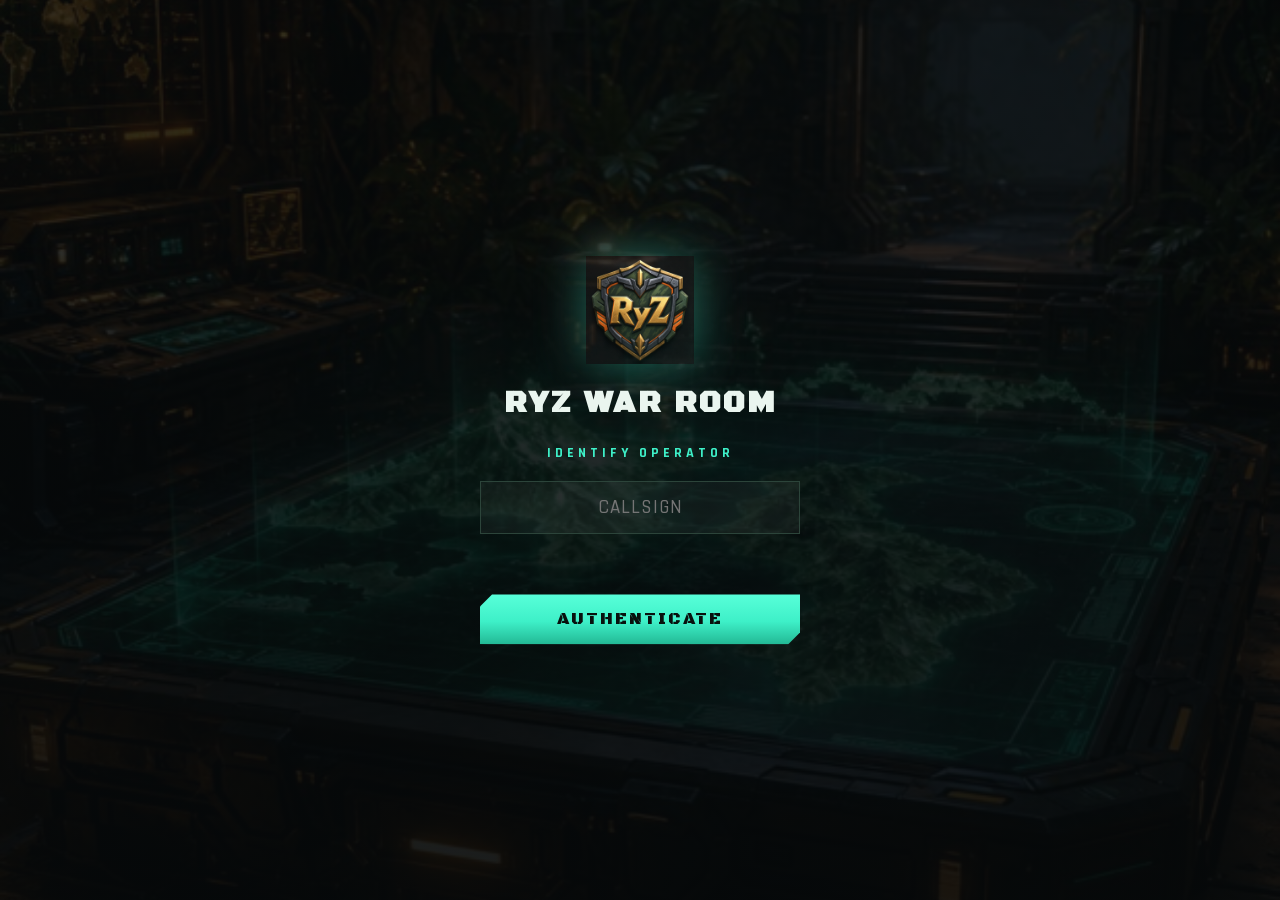
<file: site/index.html>
<!doctype html>
<html lang="en">
<head>
  <meta charset="UTF-8" />
  <meta name="viewport" content="width=device-width, initial-scale=1.0, viewport-fit=cover" />
  <meta name="theme-color" content="#06090a" />
  <title>RYZ WAR ROOM</title>
  <link rel="manifest" href="manifest.webmanifest" />
  <link rel="icon" href="art/emblem.png" />
  <link rel="apple-touch-icon" href="art/emblem.png" />
  <meta name="apple-mobile-web-app-capable" content="yes" />
  <meta name="apple-mobile-web-app-status-bar-style" content="black-translucent" />
  <link rel="stylesheet" href="app.css" />
</head>
<body>

  <!-- login gate -->
  <div id="gate" class="gate hidden">
    <img src="art/emblem.png" alt="RyZ emblem"
         onerror="this.outerHTML='<svg width=108 height=108 viewBox=&quot;0 0 24 24&quot; fill=none stroke=&quot;#3ef0c8&quot; stroke-width=1.5><path d=&quot;M12 2l9 5v6c0 5-3.6 9-9 10-5.4-1-9-5-9-10V7z&quot;/></svg>'" />
    <h1>RYZ WAR ROOM</h1>
    <p>Identify Operator</p>
    <form id="gate-form" style="display:contents">
      <input id="gate-name" type="text" placeholder="CALLSIGN" autocomplete="username" autofocus />
      <div id="gate-err" class="err"></div>
      <button type="submit" class="btn">Authenticate</button>
    </form>
  </div>

  <div id="app" class="hidden">

    <header class="hud">
      <img class="hud-emblem" src="art/emblem.png" alt="RyZ emblem" />
      <div class="hud-title">
        <h1>RYZ S129</h1>
        <div class="sub">War Room · S6 Lost Rainforest</div>
      </div>
      <div class="hud-chip" id="hud-user">—</div>
    </header>

    <!-- hero: holographic theatre -->
    <section class="hero" id="top">
      <div id="holo"></div>
      <div class="hero-readout">
        <div class="label">A-Squad Power</div>
        <div class="value">0.0<small>M</small></div>
        <div class="meta" id="hero-meta"></div>
      </div>
    </section>

    <!-- divisions -->
    <section class="module reveal" id="sec-div" style="animation-delay:0.1s">
      <div class="module-head">
        <svg viewBox="0 0 24 24" fill="none" stroke="var(--holo)" stroke-width="1.8"><path d="M12 3l8 4v5c0 4.5-3.2 8-8 9-4.8-1-8-4.5-8-9V7z"/></svg>
        <h2>Divisions</h2><span class="tag">TOP OPERATIVE</span>
      </div>
      <div class="module-body divisions" id="divisions"></div>
    </section>

    <!-- power trajectory -->
    <section class="module reveal" id="sec-chart" style="animation-delay:0.2s">
      <div class="module-head">
        <svg viewBox="0 0 24 24" fill="none" stroke="var(--holo)" stroke-width="1.8"><path d="M3 20h18M5 16l4-5 4 3 6-8" stroke-linecap="round" stroke-linejoin="round"/></svg>
        <h2>Power Trajectory</h2><span class="tag">WEEKLY RECON</span>
      </div>
      <div class="module-body chart-wrap" id="chart"></div>
    </section>

    <!-- roster -->
    <section class="module reveal" id="sec-roster" style="animation-delay:0.3s">
      <div class="module-head">
        <svg viewBox="0 0 24 24" fill="none" stroke="var(--holo)" stroke-width="1.8"><circle cx="9" cy="8" r="3.4"/><path d="M3 20c0-3.3 2.7-6 6-6s6 2.7 6 6M16 4.6a3.4 3.4 0 010 6.8M17.5 14.4c2.1.8 3.5 2.9 3.5 5.6"/></svg>
        <h2>Operatives</h2><span class="tag" id="roster-count"></span>
      </div>
      <div class="module-body" id="roster"></div>
    </section>

    <!-- my loadout -->
    <section class="module reveal" id="sec-squads" style="animation-delay:0.4s">
      <div class="module-head">
        <svg viewBox="0 0 24 24" fill="none" stroke="var(--holo)" stroke-width="1.8"><rect x="3" y="5" width="18" height="14" rx="2"/><path d="M8 5v14M16 5v14"/></svg>
        <h2>My Loadout</h2><span class="tag">SQUADS A–D</span>
      </div>
      <div class="module-body squad-grid" id="squads"></div>
    </section>

    <!-- supply draw -->
    <section class="module reveal" id="sec-draw" style="animation-delay:0.5s">
      <div class="module-head">
        <svg viewBox="0 0 24 24" fill="none" stroke="var(--amber)" stroke-width="1.8"><rect x="4" y="8" width="16" height="12" rx="1"/><path d="M4 12h16M12 8v12M8 8V5.5A1.5 1.5 0 019.5 4h5A1.5 1.5 0 0116 5.5V8"/></svg>
        <h2>Supply Draw</h2><span class="tag">RANDOM REQUISITION</span>
      </div>
      <div class="module-body">
        <div class="draw-result" id="draw-result">Spin to requisition a lucky operative.</div>
        <button class="btn amber" id="draw-btn">Deploy Supply Drop</button>
      </div>
    </section>

  </div>

  <!-- quick-jump status bar (anchors, not tabs) -->
  <nav class="statusbar">
    <a href="#top" class="hot">
      <svg viewBox="0 0 24 24" fill="none" stroke="currentColor" stroke-width="1.8"><circle cx="12" cy="12" r="9"/><path d="M12 12L18 5"/><circle cx="12" cy="12" r="1.4" fill="currentColor"/></svg>
      Theatre</a>
    <a href="#sec-chart">
      <svg viewBox="0 0 24 24" fill="none" stroke="currentColor" stroke-width="1.8"><path d="M3 20h18M5 16l4-5 4 3 6-8"/></svg>
      Recon</a>
    <a href="#sec-roster">
      <svg viewBox="0 0 24 24" fill="none" stroke="currentColor" stroke-width="1.8"><circle cx="9" cy="8" r="3.4"/><path d="M3 20c0-3.3 2.7-6 6-6s6 2.7 6 6"/></svg>
      Roster</a>
    <a href="#sec-draw">
      <svg viewBox="0 0 24 24" fill="none" stroke="currentColor" stroke-width="1.8"><rect x="4" y="8" width="16" height="12" rx="1"/><path d="M4 12h16M12 8v12"/></svg>
      Supply</a>
  </nav>

  <script type="module" src="app.js"></script>
</body>
</html>
</file>
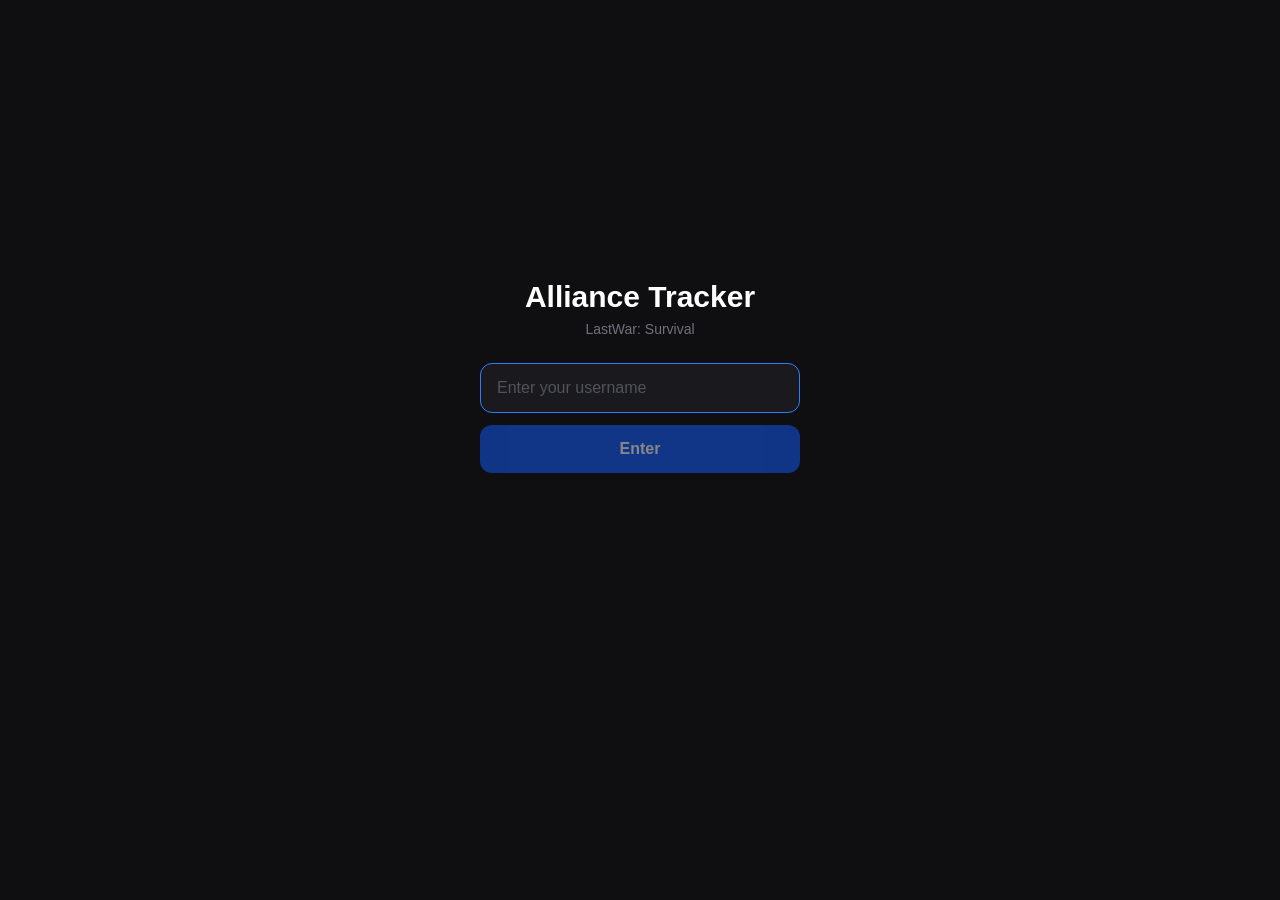
<file: site/legacy.html>
<!doctype html>
<html lang="en">
  <head>
    <meta charset="UTF-8" />
    <meta name="viewport" content="width=device-width, initial-scale=1.0" />
    <title>Alliance Tracker</title>
    <script type="module" crossorigin src="assets/index-DspSYCY0.js"></script>
    <link rel="stylesheet" crossorigin href="assets/index-CzIYZOM2.css" />
  </head>
  <body>
    <div id="root"></div>
  </body>
</html>
</file>
<file: site/app.css>
/* ============ RYZ WAR ROOM — command console theme ============ */
@font-face {
  font-family: 'Black Ops One';
  src: url('fonts/blackops.woff2') format('woff2');
  font-display: swap;
}
@font-face { font-family: 'Rajdhani'; font-weight: 500; src: url('fonts/rajdhani-500.woff2') format('woff2'); font-display: swap; }
@font-face { font-family: 'Rajdhani'; font-weight: 600; src: url('fonts/rajdhani-600.woff2') format('woff2'); font-display: swap; }
@font-face { font-family: 'Rajdhani'; font-weight: 700; src: url('fonts/rajdhani-700.woff2') format('woff2'); font-display: swap; }

:root {
  --bg0: #06090a;
  --bg1: #0b1210;
  --panel: #101a17;
  --panel2: #0e1619;
  --line: #1d2c26;
  --line-hot: #2c443a;
  --holo: #3ef0c8;
  --holo-dim: #1e8f79;
  --amber: #ffb03a;
  --alert: #ff6a2b;
  --gold: #e8c15a;
  --jungle: #5ecf63;
  --ink: #eaf5ef;
  --muted: #90aa9f;
  --tank: #6fd873;
  --missile: #ff8452;
  --aircraft: #5ab5ff;
  --display: 'Black Ops One', system-ui;
  --body: 'Rajdhani', system-ui;
}

* { box-sizing: border-box; margin: 0; padding: 0; -webkit-tap-highlight-color: transparent; }
html { scroll-behavior: smooth; }
body {
  background: var(--bg0);
  color: var(--ink);
  font-family: var(--body);
  font-size: clamp(18px, 1rem + 0.4vw, 22px);
  font-weight: 500;
  line-height: 1.45;
  min-height: 100dvh;
  overflow-x: hidden;
}

/* atmospheric backdrop */
body::before {
  content: '';
  position: fixed; inset: 0; z-index: -2;
  background:
    radial-gradient(120% 60% at 50% -10%, rgba(62, 240, 200, 0.08), transparent 60%),
    radial-gradient(100% 50% at 100% 100%, rgba(255, 106, 43, 0.05), transparent 55%),
    linear-gradient(180deg, #08100d 0%, var(--bg0) 45%, #070b0d 100%);
}
/* scanlines + grain */
body::after {
  content: '';
  position: fixed; inset: 0; z-index: 100;
  pointer-events: none;
  background: repeating-linear-gradient(0deg, rgba(0,0,0,0.14) 0 1px, transparent 1px 3px);
  mix-blend-mode: overlay;
  opacity: 0.5;
}

#app { max-width: 520px; margin: 0 auto; padding-bottom: 96px; }

/* ============ HUD topbar ============ */
.hud {
  position: sticky; top: 0; z-index: 50;
  display: flex; align-items: center; gap: 12px;
  padding: 10px 14px;
  background: linear-gradient(180deg, rgba(6,9,10,0.96), rgba(6,9,10,0.82) 70%, transparent);
  backdrop-filter: blur(8px);
}
.hud-emblem { width: 46px; height: 46px; flex: none; mix-blend-mode: screen; filter: drop-shadow(0 0 8px rgba(62,240,200,0.35)); }
.gate img { mix-blend-mode: screen; }
.hud-title { flex: 1; min-width: 0; }
.hud-title h1 {
  font-family: var(--display);
  font-size: 22px; letter-spacing: 2px;
  color: var(--ink);
  text-shadow: 0 0 18px rgba(62,240,200,0.4);
  white-space: nowrap;
}
.hud-title .sub { font-size: 13px; letter-spacing: 3px; color: var(--holo); text-transform: uppercase; }
.hud-chip {
  font-size: 14px; font-weight: 700; letter-spacing: 1px;
  color: var(--gold);
  border: 1px solid rgba(232,193,90,0.45);
  background: rgba(232,193,90,0.08);
  padding: 4px 10px;
  clip-path: polygon(8px 0, 100% 0, 100% calc(100% - 8px), calc(100% - 8px) 100%, 0 100%, 0 8px);
}

/* ============ hero / holo globe ============ */
.hero {
  position: relative;
  height: 52dvh; min-height: 380px;
  display: flex; align-items: flex-end; justify-content: center;
  background: url('art/hero-bg.jpg') center 30% / cover no-repeat;
}
.hero::before {
  content: '';
  position: absolute; inset: 0;
  background:
    linear-gradient(180deg, rgba(6,9,10,0.88), rgba(6,9,10,0.35) 35%, rgba(6,9,10,0.55) 75%, var(--bg0));
  pointer-events: none;
}
#holo { position: absolute; inset: 0; width: 100%; height: 100%; overflow: hidden; }
#holo canvas { width: 100% !important; height: 100% !important; display: block; }
.hero::after {
  content: '';
  position: absolute; inset: auto 0 0 0; height: 45%;
  background: linear-gradient(180deg, transparent, var(--bg0) 92%);
  pointer-events: none;
}
.hero-readout { position: relative; z-index: 2; text-align: center; padding-bottom: 4px; }
.hero-readout .label {
  font-size: 14px; letter-spacing: 5px; text-transform: uppercase;
  color: var(--holo);
}
.hero-readout .value {
  font-family: var(--display);
  font-size: clamp(56px, 17vw, 84px);
  line-height: 1;
  color: #fff;
  text-shadow: 0 0 30px rgba(62,240,200,0.55), 0 0 90px rgba(62,240,200,0.25);
}
.hero-readout .value small { font-size: 0.45em; color: var(--holo); }
.hero-readout .meta { font-size: 16px; color: var(--muted); letter-spacing: 1px; margin-top: 6px; }
.hero-readout .meta b { color: var(--ink); }

/* ============ command modules ============ */
.module {
  margin: 22px 14px 0;
  border: 1px solid var(--line);
  background: linear-gradient(180deg, var(--panel), var(--panel2));
  clip-path: polygon(16px 0, 100% 0, 100% calc(100% - 16px), calc(100% - 16px) 100%, 0 100%, 0 16px);
  position: relative;
}
.module::before {
  /* corner tick */
  content: '';
  position: absolute; top: 0; left: 0;
  width: 16px; height: 16px;
  background: linear-gradient(135deg, var(--holo) 0 2px, transparent 2px);
  opacity: 0.9;
}
.module-head {
  display: flex; align-items: center; gap: 10px;
  padding: 14px 16px 10px;
}
.module-head h2 {
  font-family: var(--display);
  font-size: 17px; letter-spacing: 2.5px;
  color: var(--ink);
  text-transform: uppercase;
}
.module-head .tag { margin-left: auto; font-size: 13px; letter-spacing: 2px; color: var(--muted); }
.module-head svg { width: 20px; height: 20px; flex: none; }
.module-body { padding: 4px 16px 18px; }

/* reveal on load */
.reveal { opacity: 0; transform: translateY(18px); animation: rise 0.6s cubic-bezier(0.2, 0.7, 0.2, 1) forwards; }
@keyframes rise { to { opacity: 1; transform: none; } }

/* ============ divisions ============ */
.divisions { display: grid; grid-template-columns: repeat(3, 1fr); gap: 10px; }
.division {
  border: 1px solid var(--line);
  background: rgba(255,255,255,0.02);
  padding: 12px 8px 10px;
  text-align: center;
  clip-path: polygon(10px 0, 100% 0, 100% calc(100% - 10px), calc(100% - 10px) 100%, 0 100%, 0 10px);
  transition: transform 0.15s ease, border-color 0.15s ease;
}
.division:active { transform: scale(0.96); }
.division svg { width: 34px; height: 34px; margin-bottom: 4px; }
.division .dname { font-size: 13px; letter-spacing: 2.5px; text-transform: uppercase; font-weight: 700; }
.division.t-tank .dname { color: var(--tank); }
.division.t-missile .dname { color: var(--missile); }
.division.t-aircraft .dname { color: var(--aircraft); }
.division .dtop { font-size: 16px; font-weight: 700; color: var(--ink); margin-top: 2px; }
.division .dpow { font-size: 14px; color: var(--muted); }
.division .dcount {
  display: inline-block; margin-top: 6px;
  font-size: 12px; font-weight: 700; letter-spacing: 1px;
  padding: 1px 8px;
  border: 1px solid var(--line-hot); color: var(--muted);
}

/* ============ chart ============ */
.chart-wrap { position: relative; }
.chart-wrap svg { width: 100%; height: auto; display: block; }
.chart-legend { display: flex; gap: 14px; font-size: 14px; color: var(--muted); padding-top: 8px; flex-wrap: wrap; }
.chart-legend i { display: inline-block; width: 10px; height: 10px; margin-right: 5px; }

/* ============ roster ============ */
.op {
  display: grid;
  grid-template-columns: 44px 1fr auto;
  gap: 12px; align-items: center;
  padding: 12px 0;
  border-top: 1px solid var(--line);
  position: relative;
}
.op:first-child { border-top: none; }
.op-rank {
  width: 44px; height: 44px;
  display: grid; place-items: center;
}
.op-rank svg { width: 40px; height: 40px; }
.op-name { font-size: 19px; font-weight: 700; color: var(--ink); letter-spacing: 0.5px; }
.op-name .role {
  font-size: 12px; font-weight: 700; letter-spacing: 1px;
  color: var(--gold); border: 1px solid rgba(232,193,90,0.4);
  padding: 0 5px; margin-left: 6px; vertical-align: 2px;
}
.op-sub { font-size: 14px; color: var(--muted); display: flex; gap: 8px; align-items: center; }
.op-sub .cls { font-weight: 700; letter-spacing: 1px; }
.op-sub .cls.t-tank { color: var(--tank); } .op-sub .cls.t-missile { color: var(--missile); } .op-sub .cls.t-aircraft { color: var(--aircraft); }
.op-pow { text-align: right; }
.op-pow .p { font-family: var(--display); font-size: 20px; color: var(--ink); }
.op-pow .a { font-size: 13px; color: var(--holo); letter-spacing: 1px; }
.op.on-leave .op-name, .op.on-leave .op-pow .p { color: var(--muted); }
.leave-stamp {
  position: absolute; right: 84px; top: 50%;
  transform: translateY(-50%) rotate(-8deg);
  font-family: var(--display); font-size: 12px; letter-spacing: 2px;
  color: var(--alert); border: 2px solid var(--alert);
  padding: 1px 7px; opacity: 0.85;
  background: rgba(6,9,10,0.6);
}
.powbar { grid-column: 1 / -1; height: 4px; background: rgba(255,255,255,0.05); overflow: hidden; }
.powbar i {
  display: block; height: 100%;
  background: linear-gradient(90deg, var(--holo-dim), var(--holo));
  box-shadow: 0 0 8px rgba(62,240,200,0.6);
  transform-origin: left;
  animation: grow 1s cubic-bezier(0.2, 0.7, 0.2, 1) forwards;
  transform: scaleX(0);
}
@keyframes grow { to { transform: scaleX(1); } }

/* ============ ops modules (wheel / loadout) ============ */
.squad-grid { display: grid; grid-template-columns: repeat(4, 1fr); gap: 10px; }
.squad {
  text-align: center; padding: 12px 4px;
  border: 1px solid var(--line);
  background: rgba(255,255,255,0.02);
}
.squad .sl { font-family: var(--display); font-size: 22px; color: var(--holo); }
.squad .st { font-size: 12px; letter-spacing: 1px; color: var(--muted); text-transform: uppercase; }
.squad .sp { font-size: 17px; font-weight: 700; }
.squad.inactive { opacity: 0.4; }

.btn {
  display: block; width: 100%;
  font-family: var(--display); font-size: 17px; letter-spacing: 2px;
  color: #08110e;
  background: linear-gradient(180deg, #58ffd9, var(--holo) 55%, #23b995);
  border: none; padding: 14px;
  clip-path: polygon(12px 0, 100% 0, 100% calc(100% - 12px), calc(100% - 12px) 100%, 0 100%, 0 12px);
  cursor: pointer;
  text-transform: uppercase;
  box-shadow: 0 0 24px rgba(62,240,200,0.35);
  transition: transform 0.1s ease, filter 0.15s ease;
}
.btn:active { transform: scale(0.97); filter: brightness(1.15); }
.btn.amber { background: linear-gradient(180deg, #ffd27a, var(--amber) 55%, #d9822b); box-shadow: 0 0 24px rgba(255,176,58,0.3); }

.draw-result {
  text-align: center; padding: 14px 0 4px;
  font-size: 18px; color: var(--muted); min-height: 52px;
}
.draw-result b {
  display: block;
  font-family: var(--display); font-size: 30px;
  color: var(--gold);
  text-shadow: 0 0 24px rgba(232,193,90,0.5);
}
.spin .draw-result b { animation: flicker 0.08s steps(2) 10; }
@keyframes flicker { 50% { opacity: 0.2; } }

/* ============ login gate ============ */
.gate {
  position: fixed; inset: 0; z-index: 200;
  display: flex; flex-direction: column; align-items: center; justify-content: center;
  gap: 18px; padding: 24px;
  background:
    linear-gradient(180deg, rgba(6,9,10,0.82), rgba(6,9,10,0.92)),
    url('art/hero-bg.jpg') center / cover no-repeat, var(--bg0);
}
.gate img { width: 108px; height: 108px; filter: drop-shadow(0 0 24px rgba(62,240,200,0.4)); }
.gate h1 { font-family: var(--display); font-size: 30px; letter-spacing: 3px; text-align: center; }
.gate p { color: var(--holo); letter-spacing: 4px; font-size: 14px; text-transform: uppercase; }
.gate input {
  width: min(320px, 100%);
  background: rgba(255,255,255,0.04);
  border: 1px solid var(--line-hot);
  color: var(--ink);
  font-family: var(--body); font-size: 19px; font-weight: 600;
  padding: 13px 16px; text-align: center; letter-spacing: 1px;
  outline: none;
}
.gate input:focus { border-color: var(--holo); box-shadow: 0 0 0 1px var(--holo), 0 0 20px rgba(62,240,200,0.25); }
.gate .btn { width: min(320px, 100%); }
.gate .err { color: var(--alert); font-weight: 700; min-height: 24px; }
.hidden { display: none !important; }

/* ============ bottom status bar ============ */
.statusbar {
  position: fixed; bottom: 0; left: 50%; transform: translateX(-50%);
  width: 100%; max-width: 520px; z-index: 60;
  display: flex; justify-content: space-around; align-items: center;
  padding: 10px 8px calc(10px + env(safe-area-inset-bottom));
  background: rgba(8,12,11,0.92);
  backdrop-filter: blur(10px);
  border-top: 1px solid var(--line-hot);
}
.statusbar a {
  color: var(--muted); text-decoration: none;
  font-size: 13px; font-weight: 700; letter-spacing: 1.5px; text-transform: uppercase;
  display: flex; flex-direction: column; align-items: center; gap: 3px;
}
.statusbar a svg { width: 22px; height: 22px; }
.statusbar a.hot { color: var(--holo); text-shadow: 0 0 12px rgba(62,240,200,0.6); }

@media (min-width: 640px) {
  .hud-title h1 { font-size: 26px; }
}
@media (prefers-reduced-motion: reduce) {
  .reveal, .powbar i { animation: none; opacity: 1; transform: none; }
}
</file>
<file: site/assets/index-CzIYZOM2.css>
/*! tailwindcss v4.3.2 | MIT License | https://tailwindcss.com */@layer properties{@supports (((-webkit-hyphens:none)) and (not (margin-trim:inline))) or ((-moz-orient:inline) and (not (color:rgb(from red r g b)))){*,:before,:after,::backdrop{--tw-translate-x:0;--tw-translate-y:0;--tw-translate-z:0;--tw-divide-y-reverse:0;--tw-border-style:solid;--tw-gradient-position:initial;--tw-gradient-from:#0000;--tw-gradient-via:#0000;--tw-gradient-to:#0000;--tw-gradient-stops:initial;--tw-gradient-via-stops:initial;--tw-gradient-from-position:0%;--tw-gradient-via-position:50%;--tw-gradient-to-position:100%;--tw-font-weight:initial;--tw-tracking:initial;--tw-shadow:0 0 #0000;--tw-shadow-color:initial;--tw-shadow-alpha:100%;--tw-inset-shadow:0 0 #0000;--tw-inset-shadow-color:initial;--tw-inset-shadow-alpha:100%;--tw-ring-color:initial;--tw-ring-shadow:0 0 #0000;--tw-inset-ring-color:initial;--tw-inset-ring-shadow:0 0 #0000;--tw-ring-inset:initial;--tw-ring-offset-width:0px;--tw-ring-offset-color:#fff;--tw-ring-offset-shadow:0 0 #0000;--tw-blur:initial;--tw-brightness:initial;--tw-contrast:initial;--tw-grayscale:initial;--tw-hue-rotate:initial;--tw-invert:initial;--tw-opacity:initial;--tw-saturate:initial;--tw-sepia:initial;--tw-drop-shadow:initial;--tw-drop-shadow-color:initial;--tw-drop-shadow-alpha:100%;--tw-drop-shadow-size:initial;--tw-duration:initial}}}@layer theme{:root,:host{--font-sans:ui-sans-serif, system-ui, sans-serif, "Apple Color Emoji", "Segoe UI Emoji", "Segoe UI Symbol", "Noto Color Emoji";--font-mono:ui-monospace, SFMono-Regular, Menlo, Monaco, Consolas, "Liberation Mono", "Courier New", monospace;--color-red-400:oklch(70.4% .191 22.216);--color-red-500:oklch(63.7% .237 25.331);--color-red-600:oklch(57.7% .245 27.325);--color-amber-600:oklch(66.6% .179 58.318);--color-yellow-300:oklch(90.5% .182 98.111);--color-yellow-400:oklch(85.2% .199 91.936);--color-yellow-500:oklch(79.5% .184 86.047);--color-green-400:oklch(79.2% .209 151.711);--color-green-500:oklch(72.3% .219 149.579);--color-blue-400:oklch(70.7% .165 254.624);--color-blue-500:oklch(62.3% .214 259.815);--color-blue-600:oklch(54.6% .245 262.881);--color-blue-700:oklch(48.8% .243 264.376);--color-purple-400:oklch(71.4% .203 305.504);--color-purple-500:oklch(62.7% .265 303.9);--color-gray-400:oklch(70.7% .022 261.325);--color-gray-500:oklch(55.1% .027 264.364);--color-zinc-300:oklch(87.1% .006 286.286);--color-zinc-400:oklch(70.5% .015 286.067);--color-zinc-500:oklch(55.2% .016 285.938);--color-zinc-600:oklch(44.2% .017 285.786);--color-white:#fff;--spacing:.25rem;--container-xs:20rem;--container-lg:32rem;--text-xs:.75rem;--text-xs--line-height:calc(1 / .75);--text-sm:.875rem;--text-sm--line-height:calc(1.25 / .875);--text-base:1rem;--text-base--line-height: 1.5 ;--text-lg:1.125rem;--text-lg--line-height:calc(1.75 / 1.125);--text-xl:1.25rem;--text-xl--line-height:calc(1.75 / 1.25);--text-2xl:1.5rem;--text-2xl--line-height:calc(2 / 1.5);--text-3xl:1.875rem;--text-3xl--line-height: 1.2 ;--font-weight-medium:500;--font-weight-semibold:600;--font-weight-bold:700;--tracking-wider:.05em;--radius-lg:.5rem;--radius-xl:.75rem;--radius-2xl:1rem;--animate-spin:spin 1s linear infinite;--default-transition-duration:.15s;--default-transition-timing-function:cubic-bezier(.4, 0, .2, 1);--default-font-family:var(--font-sans);--default-mono-font-family:var(--font-mono)}}@layer base{*,:after,:before,::backdrop{box-sizing:border-box;border:0 solid;margin:0;padding:0}::file-selector-button{box-sizing:border-box;border:0 solid;margin:0;padding:0}html,:host{-webkit-text-size-adjust:100%;-moz-tab-size:4;tab-size:4;line-height:1.5;font-family:var(--default-font-family,ui-sans-serif, system-ui, sans-serif, "Apple Color Emoji", "Segoe UI Emoji", "Segoe UI Symbol", "Noto Color Emoji");font-feature-settings:var(--default-font-feature-settings,normal);font-variation-settings:var(--default-font-variation-settings,normal);-webkit-tap-highlight-color:transparent}hr{height:0;color:inherit;border-top-width:1px}abbr:where([title]){-webkit-text-decoration:underline dotted;text-decoration:underline dotted}h1,h2,h3,h4,h5,h6{font-size:inherit;font-weight:inherit}a{color:inherit;-webkit-text-decoration:inherit;text-decoration:inherit}b,strong{font-weight:bolder}code,kbd,samp,pre{font-family:var(--default-mono-font-family,ui-monospace, SFMono-Regular, Menlo, Monaco, Consolas, "Liberation Mono", "Courier New", monospace);font-feature-settings:var(--default-mono-font-feature-settings,normal);font-variation-settings:var(--default-mono-font-variation-settings,normal);font-size:1em}small{font-size:80%}sub,sup{vertical-align:baseline;font-size:75%;line-height:0;position:relative}sub{bottom:-.25em}sup{top:-.5em}table{text-indent:0;border-color:inherit;border-collapse:collapse}:-moz-focusring{outline:auto}progress{vertical-align:baseline}summary{display:list-item}ol,ul,menu{list-style:none}img,svg,video,canvas,audio,iframe,embed,object{vertical-align:middle;display:block}img,video{max-width:100%;height:auto}button,input,select,optgroup,textarea{font:inherit;font-feature-settings:inherit;font-variation-settings:inherit;letter-spacing:inherit;color:inherit;opacity:1;background-color:#0000;border-radius:0}::file-selector-button{font:inherit;font-feature-settings:inherit;font-variation-settings:inherit;letter-spacing:inherit;color:inherit;opacity:1;background-color:#0000;border-radius:0}:where(select:is([multiple],[size])) optgroup{font-weight:bolder}:where(select:is([multiple],[size])) optgroup option{padding-inline-start:20px}::file-selector-button{margin-inline-end:4px}::placeholder{opacity:1}@supports (not ((-webkit-appearance:-apple-pay-button))) or (contain-intrinsic-size:1px){::placeholder{color:currentColor}@supports (color:color-mix(in lab,red,red)){::placeholder{color:color-mix(in oklab,currentcolor 50%,transparent)}}}textarea{resize:vertical}::-webkit-search-decoration{-webkit-appearance:none}::-webkit-date-and-time-value{min-height:1lh;text-align:inherit}::-webkit-datetime-edit{display:inline-flex}::-webkit-datetime-edit-fields-wrapper{padding:0}::-webkit-datetime-edit{padding-block:0}::-webkit-datetime-edit-year-field{padding-block:0}::-webkit-datetime-edit-month-field{padding-block:0}::-webkit-datetime-edit-day-field{padding-block:0}::-webkit-datetime-edit-hour-field{padding-block:0}::-webkit-datetime-edit-minute-field{padding-block:0}::-webkit-datetime-edit-second-field{padding-block:0}::-webkit-datetime-edit-millisecond-field{padding-block:0}::-webkit-datetime-edit-meridiem-field{padding-block:0}::-webkit-calendar-picker-indicator{line-height:1}:-moz-ui-invalid{box-shadow:none}button,input:where([type=button],[type=reset],[type=submit]){-webkit-appearance:button;-moz-appearance:button;appearance:button}::file-selector-button{-webkit-appearance:button;-moz-appearance:button;appearance:button}::-webkit-inner-spin-button{height:auto}::-webkit-outer-spin-button{height:auto}[hidden]:where(:not([hidden=until-found])){display:none!important}}@layer components;@layer utilities{.pointer-events-none{pointer-events:none}.absolute{position:absolute}.fixed{position:fixed}.relative{position:relative}.inset-0{top:0;right:0;bottom:0;left:0}.top-0{top:0}.right-0{right:0}.bottom-0{bottom:0}.left-0{left:0}.left-1\/2{left:50%}.z-10{z-index:10}.z-50{z-index:50}.mx-auto{margin-inline:auto}.mt-0\.5{margin-top:calc(var(--spacing) * .5)}.mt-1{margin-top:var(--spacing)}.mt-3{margin-top:calc(var(--spacing) * 3)}.mb-1{margin-bottom:var(--spacing)}.mb-2{margin-bottom:calc(var(--spacing) * 2)}.mb-3{margin-bottom:calc(var(--spacing) * 3)}.mb-4{margin-bottom:calc(var(--spacing) * 4)}.ml-2{margin-left:calc(var(--spacing) * 2)}.ml-auto{margin-left:auto}.block{display:block}.flex{display:flex}.grid{display:grid}.aspect-square{aspect-ratio:1}.h-0{height:0}.h-2{height:calc(var(--spacing) * 2)}.h-3{height:calc(var(--spacing) * 3)}.h-6{height:calc(var(--spacing) * 6)}.h-8{height:calc(var(--spacing) * 8)}.h-12{height:calc(var(--spacing) * 12)}.h-\[60px\]{height:60px}.h-full{height:100%}.h-screen{height:100vh}.min-h-\[80vh\]{min-height:80vh}.w-0{width:0}.w-2{width:calc(var(--spacing) * 2)}.w-5{width:calc(var(--spacing) * 5)}.w-6{width:calc(var(--spacing) * 6)}.w-8{width:calc(var(--spacing) * 8)}.w-12{width:calc(var(--spacing) * 12)}.w-16{width:calc(var(--spacing) * 16)}.w-20{width:calc(var(--spacing) * 20)}.w-full{width:100%}.max-w-\[280px\]{max-width:280px}.max-w-\[320px\]{max-width:320px}.max-w-lg{max-width:var(--container-lg)}.max-w-xs{max-width:var(--container-xs)}.min-w-0{min-width:0}.flex-1{flex:1}.-translate-x-1\/2{--tw-translate-x: -50% ;translate:var(--tw-translate-x) var(--tw-translate-y)}.animate-spin{animation:var(--animate-spin)}.grid-cols-3{grid-template-columns:repeat(3,minmax(0,1fr))}.flex-col{flex-direction:column}.items-center{align-items:center}.justify-around{justify-content:space-around}.justify-between{justify-content:space-between}.justify-center{justify-content:center}.gap-0\.5{gap:calc(var(--spacing) * .5)}.gap-1{gap:var(--spacing)}.gap-1\.5{gap:calc(var(--spacing) * 1.5)}.gap-2{gap:calc(var(--spacing) * 2)}.gap-3{gap:calc(var(--spacing) * 3)}.gap-4{gap:calc(var(--spacing) * 4)}.gap-5{gap:calc(var(--spacing) * 5)}.gap-6{gap:calc(var(--spacing) * 6)}:where(.divide-y>:not(:last-child)){--tw-divide-y-reverse:0;border-bottom-style:var(--tw-border-style);border-top-style:var(--tw-border-style);border-top-width:calc(1px * var(--tw-divide-y-reverse));border-bottom-width:calc(1px * calc(1 - var(--tw-divide-y-reverse)))}:where(.divide-\[\#2a2a2e\]>:not(:last-child)){border-color:#2a2a2e}.truncate{text-overflow:ellipsis;white-space:nowrap;overflow:hidden}.overflow-hidden{overflow:hidden}.overflow-y-auto{overflow-y:auto}.rounded{border-radius:.25rem}.rounded-2xl{border-radius:var(--radius-2xl)}.rounded-full{border-radius:3.40282e38px}.rounded-lg{border-radius:var(--radius-lg)}.rounded-xl{border-radius:var(--radius-xl)}.border{border-style:var(--tw-border-style);border-width:1px}.border-2{border-style:var(--tw-border-style);border-width:2px}.border-t{border-top-style:var(--tw-border-style);border-top-width:1px}.border-t-\[20px\]{border-top-style:var(--tw-border-style);border-top-width:20px}.border-r-\[12px\]{border-right-style:var(--tw-border-style);border-right-width:12px}.border-l-4{border-left-style:var(--tw-border-style);border-left-width:4px}.border-l-\[12px\]{border-left-style:var(--tw-border-style);border-left-width:12px}.border-\[\#2a2a2e\]{border-color:#2a2a2e}.border-\[\#3a3a3e\]{border-color:#3a3a3e}.border-blue-500{border-color:var(--color-blue-500)}.border-blue-500\/10{border-color:#3080ff1a}@supports (color:color-mix(in lab,red,red)){.border-blue-500\/10{border-color:color-mix(in oklab,var(--color-blue-500) 10%,transparent)}}.border-blue-500\/30{border-color:#3080ff4d}@supports (color:color-mix(in lab,red,red)){.border-blue-500\/30{border-color:color-mix(in oklab,var(--color-blue-500) 30%,transparent)}}.border-gray-500\/30{border-color:#6a72824d}@supports (color:color-mix(in lab,red,red)){.border-gray-500\/30{border-color:color-mix(in oklab,var(--color-gray-500) 30%,transparent)}}.border-green-500\/30{border-color:#00c7584d}@supports (color:color-mix(in lab,red,red)){.border-green-500\/30{border-color:color-mix(in oklab,var(--color-green-500) 30%,transparent)}}.border-purple-500\/30{border-color:#ac4bff4d}@supports (color:color-mix(in lab,red,red)){.border-purple-500\/30{border-color:color-mix(in oklab,var(--color-purple-500) 30%,transparent)}}.border-red-500\/30{border-color:#fb2c364d}@supports (color:color-mix(in lab,red,red)){.border-red-500\/30{border-color:color-mix(in oklab,var(--color-red-500) 30%,transparent)}}.border-t-red-500{border-top-color:var(--color-red-500)}.border-t-transparent{border-top-color:#0000}.border-r-transparent{border-right-color:#0000}.border-l-blue-500\/40{border-left-color:#3080ff66}@supports (color:color-mix(in lab,red,red)){.border-l-blue-500\/40{border-left-color:color-mix(in oklab,var(--color-blue-500) 40%,transparent)}}.border-l-transparent{border-left-color:#0000}.bg-\[\#0f0f11\]{background-color:#0f0f11}.bg-\[\#1a1a1e\]{background-color:#1a1a1e}.bg-\[\#2a2a2e\]{background-color:#2a2a2e}.bg-amber-600\/20{background-color:#dd740033}@supports (color:color-mix(in lab,red,red)){.bg-amber-600\/20{background-color:color-mix(in oklab,var(--color-amber-600) 20%,transparent)}}.bg-blue-400{background-color:var(--color-blue-400)}.bg-blue-500{background-color:var(--color-blue-500)}.bg-blue-500\/20{background-color:#3080ff33}@supports (color:color-mix(in lab,red,red)){.bg-blue-500\/20{background-color:color-mix(in oklab,var(--color-blue-500) 20%,transparent)}}.bg-blue-600{background-color:var(--color-blue-600)}.bg-blue-600\/20{background-color:#155dfc33}@supports (color:color-mix(in lab,red,red)){.bg-blue-600\/20{background-color:color-mix(in oklab,var(--color-blue-600) 20%,transparent)}}.bg-gray-500\/20{background-color:#6a728233}@supports (color:color-mix(in lab,red,red)){.bg-gray-500\/20{background-color:color-mix(in oklab,var(--color-gray-500) 20%,transparent)}}.bg-green-500{background-color:var(--color-green-500)}.bg-green-500\/20{background-color:#00c75833}@supports (color:color-mix(in lab,red,red)){.bg-green-500\/20{background-color:color-mix(in oklab,var(--color-green-500) 20%,transparent)}}.bg-purple-500\/20{background-color:#ac4bff33}@supports (color:color-mix(in lab,red,red)){.bg-purple-500\/20{background-color:color-mix(in oklab,var(--color-purple-500) 20%,transparent)}}.bg-red-500{background-color:var(--color-red-500)}.bg-red-500\/10{background-color:#fb2c361a}@supports (color:color-mix(in lab,red,red)){.bg-red-500\/10{background-color:color-mix(in oklab,var(--color-red-500) 10%,transparent)}}.bg-red-500\/20{background-color:#fb2c3633}@supports (color:color-mix(in lab,red,red)){.bg-red-500\/20{background-color:color-mix(in oklab,var(--color-red-500) 20%,transparent)}}.bg-red-600\/20{background-color:#e4001433}@supports (color:color-mix(in lab,red,red)){.bg-red-600\/20{background-color:color-mix(in oklab,var(--color-red-600) 20%,transparent)}}.bg-yellow-500\/10{background-color:#edb2001a}@supports (color:color-mix(in lab,red,red)){.bg-yellow-500\/10{background-color:color-mix(in oklab,var(--color-yellow-500) 10%,transparent)}}.bg-yellow-500\/20{background-color:#edb20033}@supports (color:color-mix(in lab,red,red)){.bg-yellow-500\/20{background-color:color-mix(in oklab,var(--color-yellow-500) 20%,transparent)}}.bg-zinc-400\/20{background-color:#9f9fa933}@supports (color:color-mix(in lab,red,red)){.bg-zinc-400\/20{background-color:color-mix(in oklab,var(--color-zinc-400) 20%,transparent)}}.bg-zinc-500{background-color:var(--color-zinc-500)}.bg-zinc-500\/10{background-color:#71717b1a}@supports (color:color-mix(in lab,red,red)){.bg-zinc-500\/10{background-color:color-mix(in oklab,var(--color-zinc-500) 10%,transparent)}}.bg-gradient-to-b{--tw-gradient-position:to bottom in oklab;background-image:linear-gradient(var(--tw-gradient-stops))}.from-blue-500\/5{--tw-gradient-from:#3080ff0d}@supports (color:color-mix(in lab,red,red)){.from-blue-500\/5{--tw-gradient-from:color-mix(in oklab, var(--color-blue-500) 5%, transparent)}}.from-blue-500\/5{--tw-gradient-stops:var(--tw-gradient-via-stops,var(--tw-gradient-position), var(--tw-gradient-from) var(--tw-gradient-from-position), var(--tw-gradient-to) var(--tw-gradient-to-position))}.from-blue-600\/10{--tw-gradient-from:#155dfc1a}@supports (color:color-mix(in lab,red,red)){.from-blue-600\/10{--tw-gradient-from:color-mix(in oklab, var(--color-blue-600) 10%, transparent)}}.from-blue-600\/10{--tw-gradient-stops:var(--tw-gradient-via-stops,var(--tw-gradient-position), var(--tw-gradient-from) var(--tw-gradient-from-position), var(--tw-gradient-to) var(--tw-gradient-to-position))}.from-green-500\/5{--tw-gradient-from:#00c7580d}@supports (color:color-mix(in lab,red,red)){.from-green-500\/5{--tw-gradient-from:color-mix(in oklab, var(--color-green-500) 5%, transparent)}}.from-green-500\/5{--tw-gradient-stops:var(--tw-gradient-via-stops,var(--tw-gradient-position), var(--tw-gradient-from) var(--tw-gradient-from-position), var(--tw-gradient-to) var(--tw-gradient-to-position))}.from-red-500\/5{--tw-gradient-from:#fb2c360d}@supports (color:color-mix(in lab,red,red)){.from-red-500\/5{--tw-gradient-from:color-mix(in oklab, var(--color-red-500) 5%, transparent)}}.from-red-500\/5{--tw-gradient-stops:var(--tw-gradient-via-stops,var(--tw-gradient-position), var(--tw-gradient-from) var(--tw-gradient-from-position), var(--tw-gradient-to) var(--tw-gradient-to-position))}.to-\[\#1a1a1e\]{--tw-gradient-to:#1a1a1e;--tw-gradient-stops:var(--tw-gradient-via-stops,var(--tw-gradient-position), var(--tw-gradient-from) var(--tw-gradient-from-position), var(--tw-gradient-to) var(--tw-gradient-to-position))}.p-1{padding:var(--spacing)}.p-3{padding:calc(var(--spacing) * 3)}.p-4{padding:calc(var(--spacing) * 4)}.p-5{padding:calc(var(--spacing) * 5)}.p-6{padding:calc(var(--spacing) * 6)}.px-1\.5{padding-inline:calc(var(--spacing) * 1.5)}.px-2{padding-inline:calc(var(--spacing) * 2)}.px-3{padding-inline:calc(var(--spacing) * 3)}.px-4{padding-inline:calc(var(--spacing) * 4)}.px-5{padding-inline:calc(var(--spacing) * 5)}.px-8{padding-inline:calc(var(--spacing) * 8)}.py-0\.5{padding-block:calc(var(--spacing) * .5)}.py-1{padding-block:var(--spacing)}.py-1\.5{padding-block:calc(var(--spacing) * 1.5)}.py-2{padding-block:calc(var(--spacing) * 2)}.py-3{padding-block:calc(var(--spacing) * 3)}.py-4{padding-block:calc(var(--spacing) * 4)}.py-12{padding-block:calc(var(--spacing) * 12)}.pt-3{padding-top:calc(var(--spacing) * 3)}.pt-4{padding-top:calc(var(--spacing) * 4)}.pb-2{padding-bottom:calc(var(--spacing) * 2)}.pb-\[60px\]{padding-bottom:60px}.text-center{text-align:center}.text-right{text-align:right}.font-mono{font-family:var(--font-mono)}.text-2xl{font-size:var(--text-2xl);line-height:var(--tw-leading,var(--text-2xl--line-height))}.text-3xl{font-size:var(--text-3xl);line-height:var(--tw-leading,var(--text-3xl--line-height))}.text-base{font-size:var(--text-base);line-height:var(--tw-leading,var(--text-base--line-height))}.text-lg{font-size:var(--text-lg);line-height:var(--tw-leading,var(--text-lg--line-height))}.text-sm{font-size:var(--text-sm);line-height:var(--tw-leading,var(--text-sm--line-height))}.text-xl{font-size:var(--text-xl);line-height:var(--tw-leading,var(--text-xl--line-height))}.text-xs{font-size:var(--text-xs);line-height:var(--tw-leading,var(--text-xs--line-height))}.text-\[10px\]{font-size:10px}.font-bold{--tw-font-weight:var(--font-weight-bold);font-weight:var(--font-weight-bold)}.font-medium{--tw-font-weight:var(--font-weight-medium);font-weight:var(--font-weight-medium)}.font-semibold{--tw-font-weight:var(--font-weight-semibold);font-weight:var(--font-weight-semibold)}.tracking-wider{--tw-tracking:var(--tracking-wider);letter-spacing:var(--tracking-wider)}.text-amber-600{color:var(--color-amber-600)}.text-blue-400{color:var(--color-blue-400)}.text-gray-400{color:var(--color-gray-400)}.text-green-400{color:var(--color-green-400)}.text-purple-400{color:var(--color-purple-400)}.text-red-400{color:var(--color-red-400)}.text-white{color:var(--color-white)}.text-yellow-300{color:var(--color-yellow-300)}.text-yellow-400{color:var(--color-yellow-400)}.text-zinc-300{color:var(--color-zinc-300)}.text-zinc-400{color:var(--color-zinc-400)}.text-zinc-500{color:var(--color-zinc-500)}.text-zinc-600{color:var(--color-zinc-600)}.uppercase{text-transform:uppercase}.placeholder-zinc-600::placeholder{color:var(--color-zinc-600)}.opacity-50{opacity:.5}.opacity-\[0\.07\]{opacity:.07}.opacity-\[0\.08\]{opacity:.08}.shadow-lg{--tw-shadow:0 10px 15px -3px var(--tw-shadow-color,#0000001a), 0 4px 6px -4px var(--tw-shadow-color,#0000001a);box-shadow:var(--tw-inset-shadow),var(--tw-inset-ring-shadow),var(--tw-ring-offset-shadow),var(--tw-ring-shadow),var(--tw-shadow)}.shadow-blue-600\/30{--tw-shadow-color:#155dfc4d}@supports (color:color-mix(in lab,red,red)){.shadow-blue-600\/30{--tw-shadow-color:color-mix(in oklab, color-mix(in oklab, var(--color-blue-600) 30%, transparent) var(--tw-shadow-alpha), transparent)}}.filter{filter:var(--tw-blur,) var(--tw-brightness,) var(--tw-contrast,) var(--tw-grayscale,) var(--tw-hue-rotate,) var(--tw-invert,) var(--tw-saturate,) var(--tw-sepia,) var(--tw-drop-shadow,)}.transition-all{transition-property:all;transition-timing-function:var(--tw-ease,var(--default-transition-timing-function));transition-duration:var(--tw-duration,var(--default-transition-duration))}.transition-colors{transition-property:color,background-color,border-color,outline-color,text-decoration-color,fill,stroke,--tw-gradient-from,--tw-gradient-via,--tw-gradient-to;transition-timing-function:var(--tw-ease,var(--default-transition-timing-function));transition-duration:var(--tw-duration,var(--default-transition-duration))}.duration-700{--tw-duration:.7s;transition-duration:.7s}.outline-none{--tw-outline-style:none;outline-style:none}.select-none{-webkit-user-select:none;user-select:none}@media(hover:hover){.hover\:underline:hover{text-decoration-line:underline}}.focus\:border-blue-500:focus{border-color:var(--color-blue-500)}.active\:bg-\[\#2a2a2e\]:active{background-color:#2a2a2e}.active\:bg-\[\#3a3a3e\]:active{background-color:#3a3a3e}.active\:bg-blue-700:active{background-color:var(--color-blue-700)}.active\:bg-red-600\/30:active{background-color:#e400144d}@supports (color:color-mix(in lab,red,red)){.active\:bg-red-600\/30:active{background-color:color-mix(in oklab,var(--color-red-600) 30%,transparent)}}.active\:opacity-80:active{opacity:.8}.disabled\:opacity-50:disabled{opacity:.5}}:root{color-scheme:dark}html,body,#root{color:#e4e4e7;-webkit-font-smoothing:antialiased;background:#0f0f11;height:100%;margin:0;padding:0;font-family:-apple-system,BlinkMacSystemFont,Segoe UI,Roboto,sans-serif}*{box-sizing:border-box}input,select,textarea,button{font-size:16px}@property --tw-translate-x{syntax:"*";inherits:false;initial-value:0}@property --tw-translate-y{syntax:"*";inherits:false;initial-value:0}@property --tw-translate-z{syntax:"*";inherits:false;initial-value:0}@property --tw-divide-y-reverse{syntax:"*";inherits:false;initial-value:0}@property --tw-border-style{syntax:"*";inherits:false;initial-value:solid}@property --tw-gradient-position{syntax:"*";inherits:false}@property --tw-gradient-from{syntax:"<color>";inherits:false;initial-value:#0000}@property --tw-gradient-via{syntax:"<color>";inherits:false;initial-value:#0000}@property --tw-gradient-to{syntax:"<color>";inherits:false;initial-value:#0000}@property --tw-gradient-stops{syntax:"*";inherits:false}@property --tw-gradient-via-stops{syntax:"*";inherits:false}@property --tw-gradient-from-position{syntax:"<length-percentage>";inherits:false;initial-value:0%}@property --tw-gradient-via-position{syntax:"<length-percentage>";inherits:false;initial-value:50%}@property --tw-gradient-to-position{syntax:"<length-percentage>";inherits:false;initial-value:100%}@property --tw-font-weight{syntax:"*";inherits:false}@property --tw-tracking{syntax:"*";inherits:false}@property --tw-shadow{syntax:"*";inherits:false;initial-value:0 0 #0000}@property --tw-shadow-color{syntax:"*";inherits:false}@property --tw-shadow-alpha{syntax:"<percentage>";inherits:false;initial-value:100%}@property --tw-inset-shadow{syntax:"*";inherits:false;initial-value:0 0 #0000}@property --tw-inset-shadow-color{syntax:"*";inherits:false}@property --tw-inset-shadow-alpha{syntax:"<percentage>";inherits:false;initial-value:100%}@property --tw-ring-color{syntax:"*";inherits:false}@property --tw-ring-shadow{syntax:"*";inherits:false;initial-value:0 0 #0000}@property --tw-inset-ring-color{syntax:"*";inherits:false}@property --tw-inset-ring-shadow{syntax:"*";inherits:false;initial-value:0 0 #0000}@property --tw-ring-inset{syntax:"*";inherits:false}@property --tw-ring-offset-width{syntax:"<length>";inherits:false;initial-value:0}@property --tw-ring-offset-color{syntax:"*";inherits:false;initial-value:#fff}@property --tw-ring-offset-shadow{syntax:"*";inherits:false;initial-value:0 0 #0000}@property --tw-blur{syntax:"*";inherits:false}@property --tw-brightness{syntax:"*";inherits:false}@property --tw-contrast{syntax:"*";inherits:false}@property --tw-grayscale{syntax:"*";inherits:false}@property --tw-hue-rotate{syntax:"*";inherits:false}@property --tw-invert{syntax:"*";inherits:false}@property --tw-opacity{syntax:"*";inherits:false}@property --tw-saturate{syntax:"*";inherits:false}@property --tw-sepia{syntax:"*";inherits:false}@property --tw-drop-shadow{syntax:"*";inherits:false}@property --tw-drop-shadow-color{syntax:"*";inherits:false}@property --tw-drop-shadow-alpha{syntax:"<percentage>";inherits:false;initial-value:100%}@property --tw-drop-shadow-size{syntax:"*";inherits:false}@property --tw-duration{syntax:"*";inherits:false}@keyframes spin{to{transform:rotate(360deg)}}
</file>
